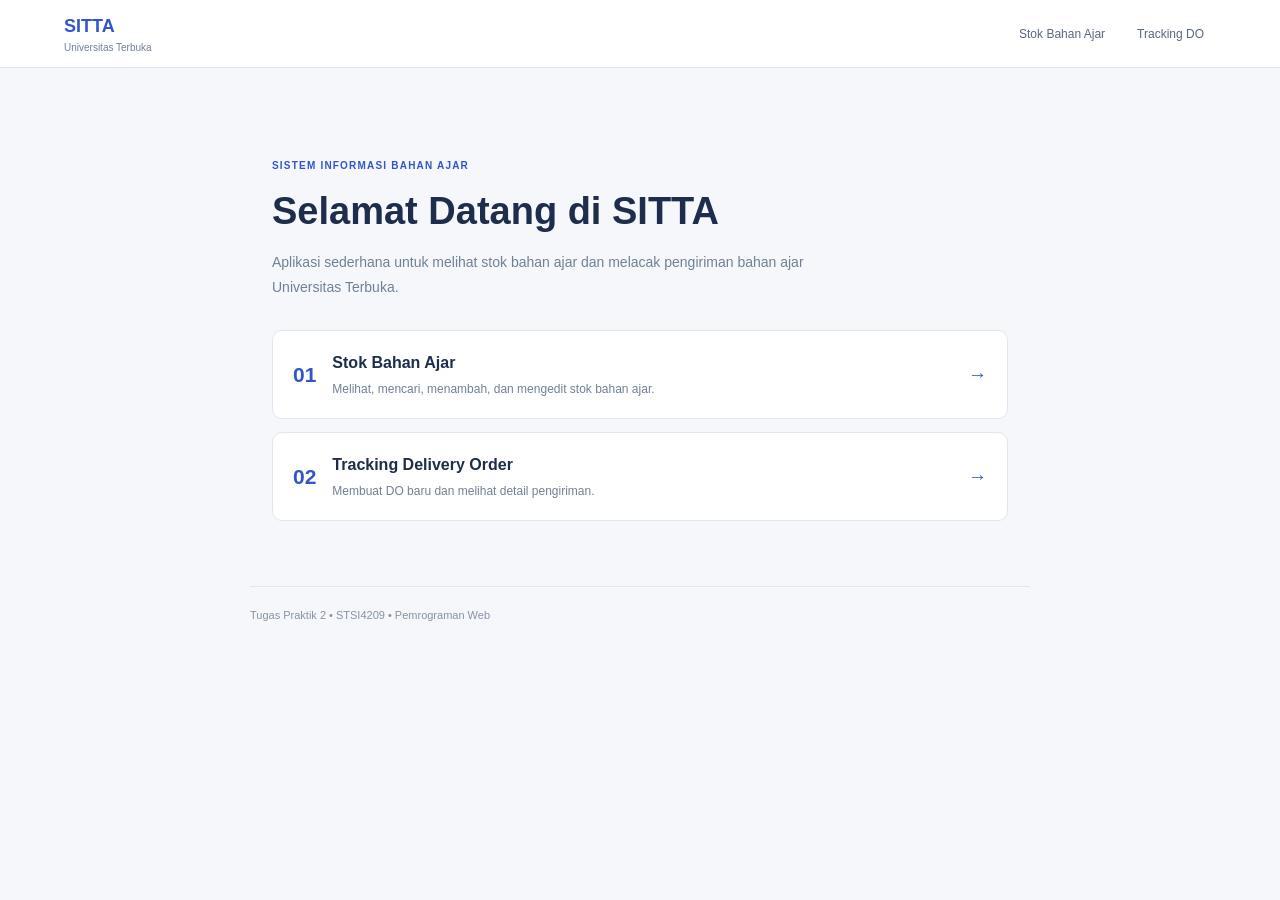
<file: index.html>
<!doctype html>
<html lang="id">
  <head>
    <meta charset="UTF-8" />
    <meta name="viewport" content="width=device-width, initial-scale=1.0" />
    <title>SITTA - Menu Utama</title>
    <link rel="stylesheet" href="css/style.css" />
  </head>
  <body>
    <header class="navbar">
      <a class="logo" href="index.html"
        >SITTA <span>Universitas Terbuka</span>
      </a>
      <nav>
        <a href="stok.html">Stok Bahan Ajar</a
        ><a href="tracking.html">Tracking DO</a>
      </nav>
    </header>

    <main class="home">
      <p class="label">SISTEM INFORMASI BAHAN AJAR</p>
      <h1>Selamat Datang di SITTA</h1>
      <p class="intro">
        Aplikasi sederhana untuk melihat stok bahan ajar dan melacak pengiriman
        bahan ajar Universitas Terbuka.
      </p>
      <div class="home-menu">
        <a class="menu-card" href="stok.html"
          ><span>01</span>
          <div>
            <h2>Stok Bahan Ajar</h2>
            <p>Melihat, mencari, menambah, dan mengedit stok bahan ajar.</p>
          </div>
          <b>→</b></a
        >
        <a class="menu-card" href="tracking.html"
          ><span>02</span>
          <div>
            <h2>Tracking Delivery Order</h2>
            <p>Membuat DO baru dan melihat detail pengiriman.</p>
          </div>
          <b>→</b></a
        >
      </div>
    </main>
    <footer class="footer">Tugas Praktik 2 • STSI4209 • Pemrograman Web</footer>
  </body>
</html>
</file>
<file: css/style.css>
* {
  box-sizing: border-box;
}
[v-cloak] {
  display: none;
}
:root {
  --blue: #3156c9;
  --dark: #1d2d4b;
  --muted: #718096;
  --line: #e1e7f0;
  --bg: #f5f7fb;
}
body {
  margin: 0;
  background: var(--bg);
  color: var(--dark);
  font-family: Arial, sans-serif;
  font-size: 14px;
  line-height: 1.5;
}
a {
  color: inherit;
  text-decoration: none;
}
button,
input,
select,
textarea {
  font: inherit;
}
button {
  cursor: pointer;
}
.navbar {
  min-height: 68px;
  padding: 12px max(5%, calc((100% - 1180px) / 2));
  display: flex;
  align-items: center;
  justify-content: space-between;
  gap: 20px;
  background: white;
  border-bottom: 1px solid var(--line);
}
.logo {
  font-size: 18px;
  font-weight: bold;
  color: var(--blue);
}
.logo span {
  display: block;
  color: var(--muted);
  font-size: 10px;
  font-weight: normal;
}
nav {
  display: flex;
  gap: 8px;
}
nav a {
  padding: 9px 12px;
  border-radius: 7px;
  color: #586780;
  font-size: 12px;
}
nav a:hover,
nav a.active {
  background: #edf1ff;
  color: var(--blue);
}
.container {
  max-width: 1200px;
  margin: auto;
  padding: 32px 22px 20px;
}
.page-heading {
  display: flex;
  align-items: center;
  justify-content: space-between;
  gap: 18px;
  margin-bottom: 22px;
}
h1 {
  margin: 4px 0;
  font-size: 29px;
}
h2 {
  margin: 0 0 12px;
  font-size: 18px;
}
h3 {
  font-size: 14px;
}
p {
  margin-top: 5px;
}
.label {
  margin: 0;
  color: var(--blue);
  font-size: 10px;
  font-weight: bold;
  letter-spacing: 1.2px;
}
.muted {
  color: var(--muted);
  font-size: 12px;
}
.button {
  border: 1px solid transparent;
  border-radius: 7px;
  padding: 10px 14px;
  font-size: 12px;
  font-weight: bold;
}
.primary {
  background: var(--blue);
  color: white;
}
.primary:hover {
  background: #2445ad;
}
.secondary {
  background: white;
  border-color: #d6deeb;
  color: #485873;
}
.small {
  padding: 6px 10px;
}
.summary {
  display: grid;
  grid-template-columns: repeat(3, 1fr);
  gap: 14px;
  margin-bottom: 20px;
}
.summary-card {
  padding: 17px 19px;
  background: white;
  border: 1px solid var(--line);
  border-radius: 10px;
}
.summary-card span {
  display: block;
  color: var(--muted);
  font-size: 11px;
}
.summary-card strong {
  display: block;
  margin-top: 5px;
  font-size: 25px;
}
.card {
  margin-bottom: 20px;
  padding: 22px;
  background: white;
  border: 1px solid var(--line);
  border-radius: 11px;
}
.filters {
  display: grid;
  grid-template-columns: repeat(4, 1fr);
  gap: 12px;
  margin-bottom: 20px;
}
label {
  display: flex;
  flex-direction: column;
  gap: 6px;
  color: #52617a;
  font-size: 11px;
  font-weight: bold;
}
input,
select,
textarea {
  width: 100%;
  min-width: 0;
  padding: 9px 10px;
  border: 1px solid #d5deeb;
  border-radius: 7px;
  color: var(--dark);
  background: white;
  font-size: 12px;
}
input:focus,
select:focus,
textarea:focus {
  outline: 2px solid #dce5ff;
  border-color: #8da4ef;
}
select:disabled {
  background: #f1f3f7;
  color: #9aa4b4;
}
.search {
  grid-column: span 2;
}
.filter-button {
  display: flex;
  align-items: end;
}
.filter-button button {
  width: 100%;
}
.table-scroll {
  overflow-x: auto;
  border-top: 1px solid var(--line);
}
table {
  width: 100%;
  border-collapse: collapse;
  text-align: left;
  white-space: nowrap;
}
th {
  padding: 12px;
  color: #6f7c92;
  background: #f8f9fc;
  font-size: 10px;
}
td {
  padding: 13px 12px;
  border-top: 1px solid #edf0f5;
  color: #4e5d74;
  font-size: 11px;
}
td strong {
  color: var(--blue);
  font-size: 10px;
}
.status {
  display: inline-block;
  padding: 4px 7px;
  border-radius: 5px;
  font-size: 10px;
  font-weight: bold;
}
.status.green {
  color: #15794f;
  background: #e5f6ec;
}
.status.orange {
  color: #a95f0b;
  background: #fff1dc;
}
.status.red {
  color: #b72f43;
  background: #ffeaed;
}
.status.blue {
  color: #2863a2;
  background: #e7f2ff;
}
.empty {
  padding: 28px;
  text-align: center;
  color: var(--muted);
}
.table-note {
  margin: 13px 0 0;
  color: var(--muted);
  font-size: 11px;
}
.modal-background {
  position: fixed;
  inset: 0;
  z-index: 10;
  display: flex;
  align-items: center;
  justify-content: center;
  padding: 18px;
  background: #14213b80;
  overflow-y: auto;
}
.modal {
  width: min(650px, 100%);
  max-height: calc(100vh - 36px);
  overflow-y: auto;
  padding: 23px;
  border-radius: 12px;
  background: white;
}
.modal-title {
  display: flex;
  justify-content: space-between;
  align-items: center;
  gap: 12px;
}
.modal-title h2 {
  margin: 0 0 14px;
}
.close {
  width: 30px;
  height: 30px;
  border: 1px solid var(--line);
  border-radius: 7px;
  background: white;
  font-size: 20px;
}
.form-grid {
  display: grid;
  grid-template-columns: 1fr 1fr;
  gap: 13px;
}
.full {
  grid-column: 1 / -1;
}
.modal-actions {
  display: flex;
  justify-content: flex-end;
  gap: 9px;
  margin-top: 20px;
  padding-top: 15px;
  border-top: 1px solid var(--line);
}
.error {
  padding: 9px 11px;
  border-radius: 6px;
  background: #ffeaed;
  color: #b72f43;
  font-size: 12px;
}
.tracking-toolbar {
  display: flex;
  justify-content: space-between;
  align-items: end;
  gap: 18px;
  margin-bottom: 18px;
}
.tracking-toolbar h2 {
  margin-bottom: 0;
}
.tracking-toolbar p {
  margin-bottom: 0;
}
.search-label {
  width: 250px;
}
.tracking-layout {
  display: grid;
  grid-template-columns: 280px 1fr;
  border-top: 1px solid var(--line);
}
.do-list {
  padding: 12px;
  border-right: 1px solid var(--line);
  background: #fbfcff;
}
.do-item {
  display: flex;
  flex-direction: column;
  align-items: flex-start;
  gap: 4px;
  width: 100%;
  margin-bottom: 7px;
  padding: 12px;
  border: 1px solid transparent;
  border-radius: 8px;
  background: transparent;
  text-align: left;
}
.do-item:hover {
  background: #f0f3ff;
}
.do-item.selected {
  border-color: #d9e1ff;
  background: #edf1ff;
}
.do-item strong {
  color: var(--blue);
  font-size: 12px;
}
.do-item span {
  font-size: 11px;
}
.do-item small {
  color: var(--muted);
  font-size: 10px;
}
.do-detail {
  min-width: 0;
  padding: 23px;
}
.detail-header {
  display: flex;
  justify-content: space-between;
  align-items: center;
  gap: 12px;
  padding-bottom: 16px;
  border-bottom: 1px solid var(--line);
}
.detail-header h2 {
  margin: 3px 0 0;
}
.detail-grid {
  display: grid;
  grid-template-columns: 1fr 1fr;
  gap: 17px;
  padding: 20px 0;
}
.detail-grid small {
  display: block;
  margin-bottom: 4px;
  color: var(--muted);
  font-size: 10px;
}
.detail-grid strong {
  font-size: 12px;
  overflow-wrap: anywhere;
}
.history {
  margin-top: 15px;
}
.history-item {
  display: flex;
  gap: 10px;
  margin-bottom: 17px;
}
.history-dot {
  flex: 0 0 10px;
  width: 10px;
  height: 10px;
  margin-top: 4px;
  border-radius: 50%;
  background: var(--blue);
}
.history-item strong,
.history-item small {
  display: block;
}
.history-item strong {
  font-size: 11px;
}
.history-item small {
  margin-top: 3px;
  color: var(--muted);
  font-size: 10px;
}
.empty-detail {
  display: flex;
  flex-direction: column;
  justify-content: center;
  align-items: center;
  color: var(--muted);
}
.package-info {
  margin-top: 16px;
  padding: 13px;
  border-radius: 8px;
  background: #f1f4ff;
  font-size: 12px;
}
.package-info p {
  margin: 7px 0 0;
  color: var(--muted);
}
.footer {
  display: flex;
  justify-content: space-between;
  padding: 20px 0 8px;
  color: #8792a4;
  font-size: 11px;
}
.footer a {
  color: var(--blue);
}
.home {
  max-width: 780px;
  margin: 0 auto;
  padding: 90px 22px 65px;
}
.home h1 {
  margin: 10px 0;
  font-size: 38px;
}
.intro {
  max-width: 600px;
  color: var(--muted);
  line-height: 1.8;
}
.home-menu {
  display: grid;
  gap: 13px;
  margin-top: 30px;
}
.menu-card {
  display: flex;
  align-items: center;
  gap: 16px;
  padding: 20px;
  border: 1px solid var(--line);
  border-radius: 10px;
  background: white;
}
.menu-card > span {
  color: var(--blue);
  font-size: 21px;
  font-weight: bold;
}
.menu-card div {
  flex: 1;
}
.menu-card h2 {
  margin: 0;
  font-size: 16px;
}
.menu-card p {
  margin: 5px 0 0;
  color: var(--muted);
  font-size: 12px;
}
.menu-card b {
  color: var(--blue);
  font-size: 19px;
}
.home + .footer {
  max-width: 780px;
  margin: 0 auto;
  border-top: 1px solid var(--line);
}
@media (max-width: 760px) {
  .navbar {
    align-items: flex-start;
    flex-direction: column;
    gap: 10px;
  }
  nav {
    width: 100%;
  }
  nav a {
    flex: 1;
    text-align: center;
  }
  .container {
    padding: 22px 13px;
  }
  .page-heading {
    align-items: flex-start;
    flex-direction: column;
  }
  .page-heading .button {
    width: 100%;
  }
  .filters {
    grid-template-columns: 1fr 1fr;
  }
  .search {
    grid-column: 1 / -1;
  }
  .summary {
    gap: 8px;
  }
  .summary-card {
    padding: 13px;
  }
  .summary-card strong {
    font-size: 21px;
  }
  .card {
    padding: 15px;
  }
  .tracking-toolbar {
    align-items: stretch;
    flex-direction: column;
  }
  .search-label {
    width: 100%;
  }
  .tracking-layout {
    grid-template-columns: 1fr;
  }
  .do-list {
    max-height: 210px;
    overflow-y: auto;
    border-right: 0;
    border-bottom: 1px solid var(--line);
  }
  .do-detail {
    padding: 17px 5px;
  }
  .form-grid {
    grid-template-columns: 1fr;
  }
  .full {
    grid-column: auto;
  }
  .modal-actions .button {
    flex: 1;
  }
  .home {
    padding-top: 55px;
  }
  .home h1 {
    font-size: 30px;
  }
}
</file>
